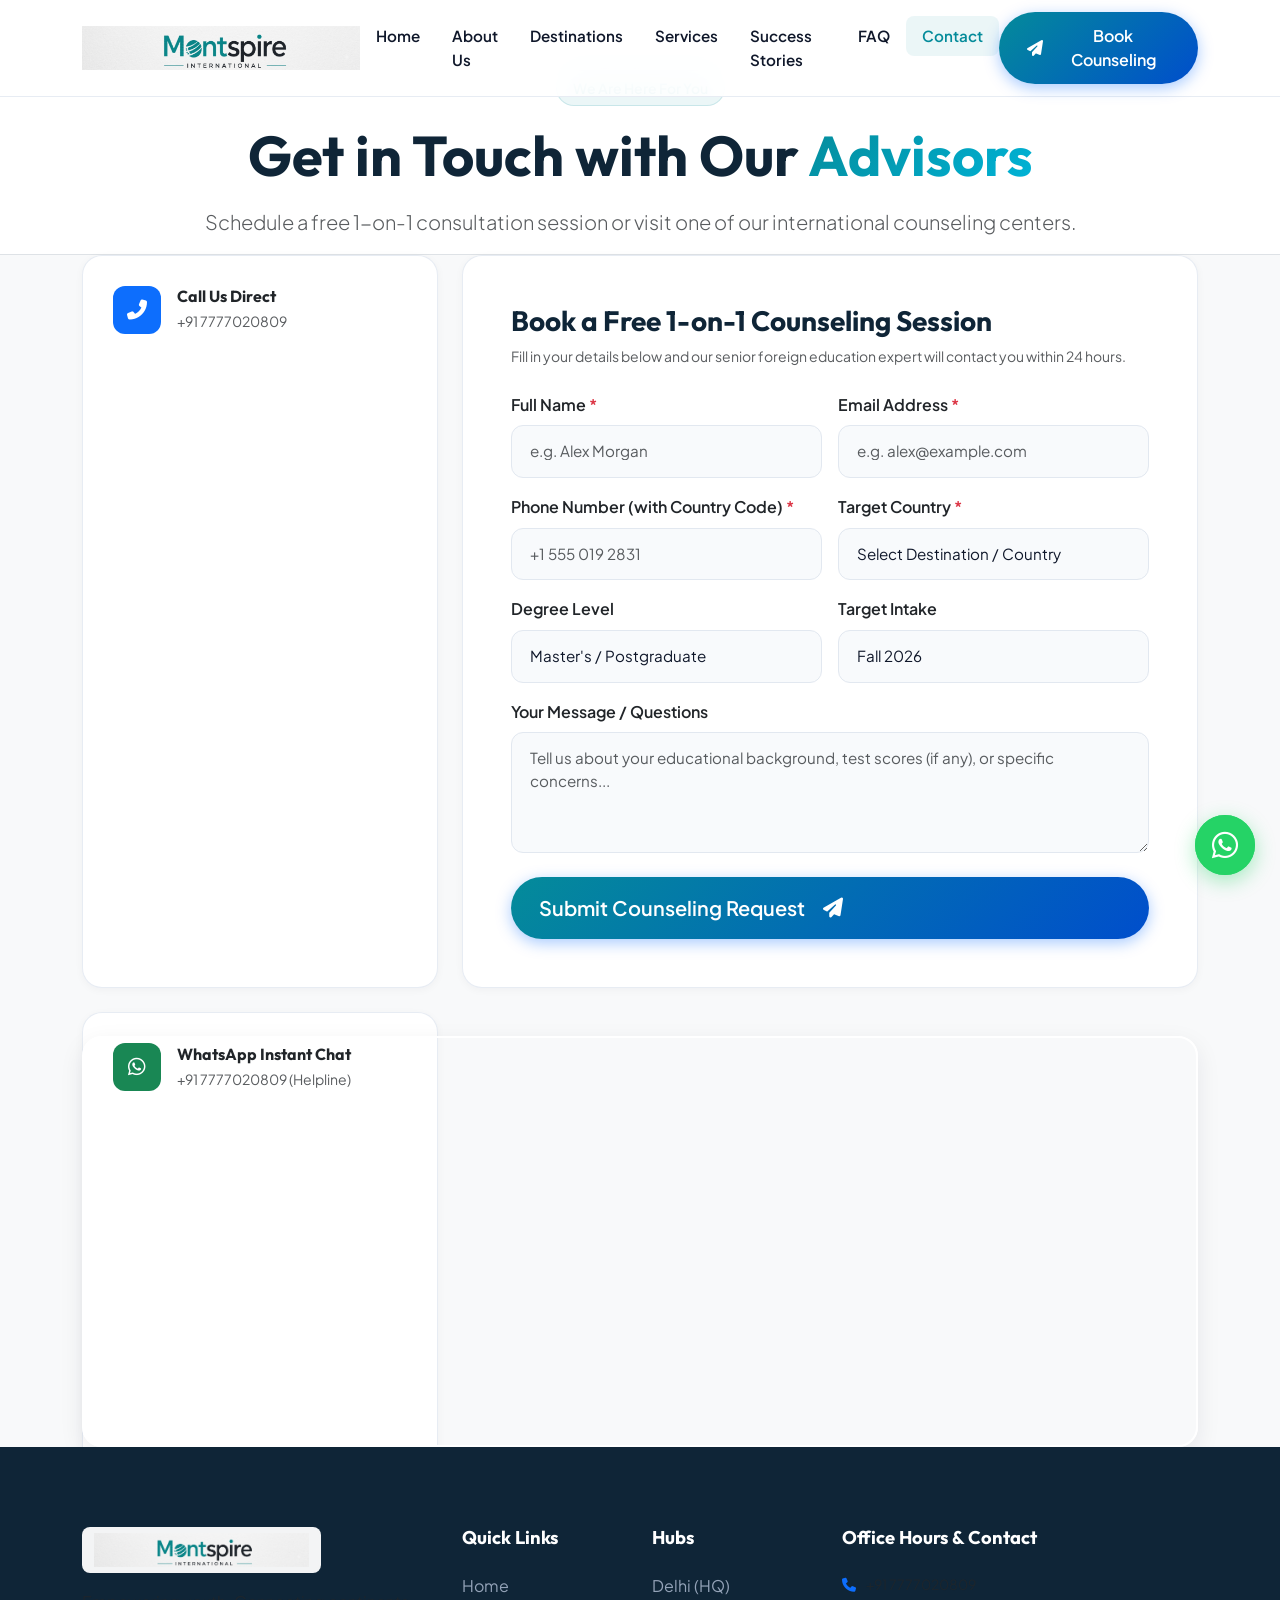
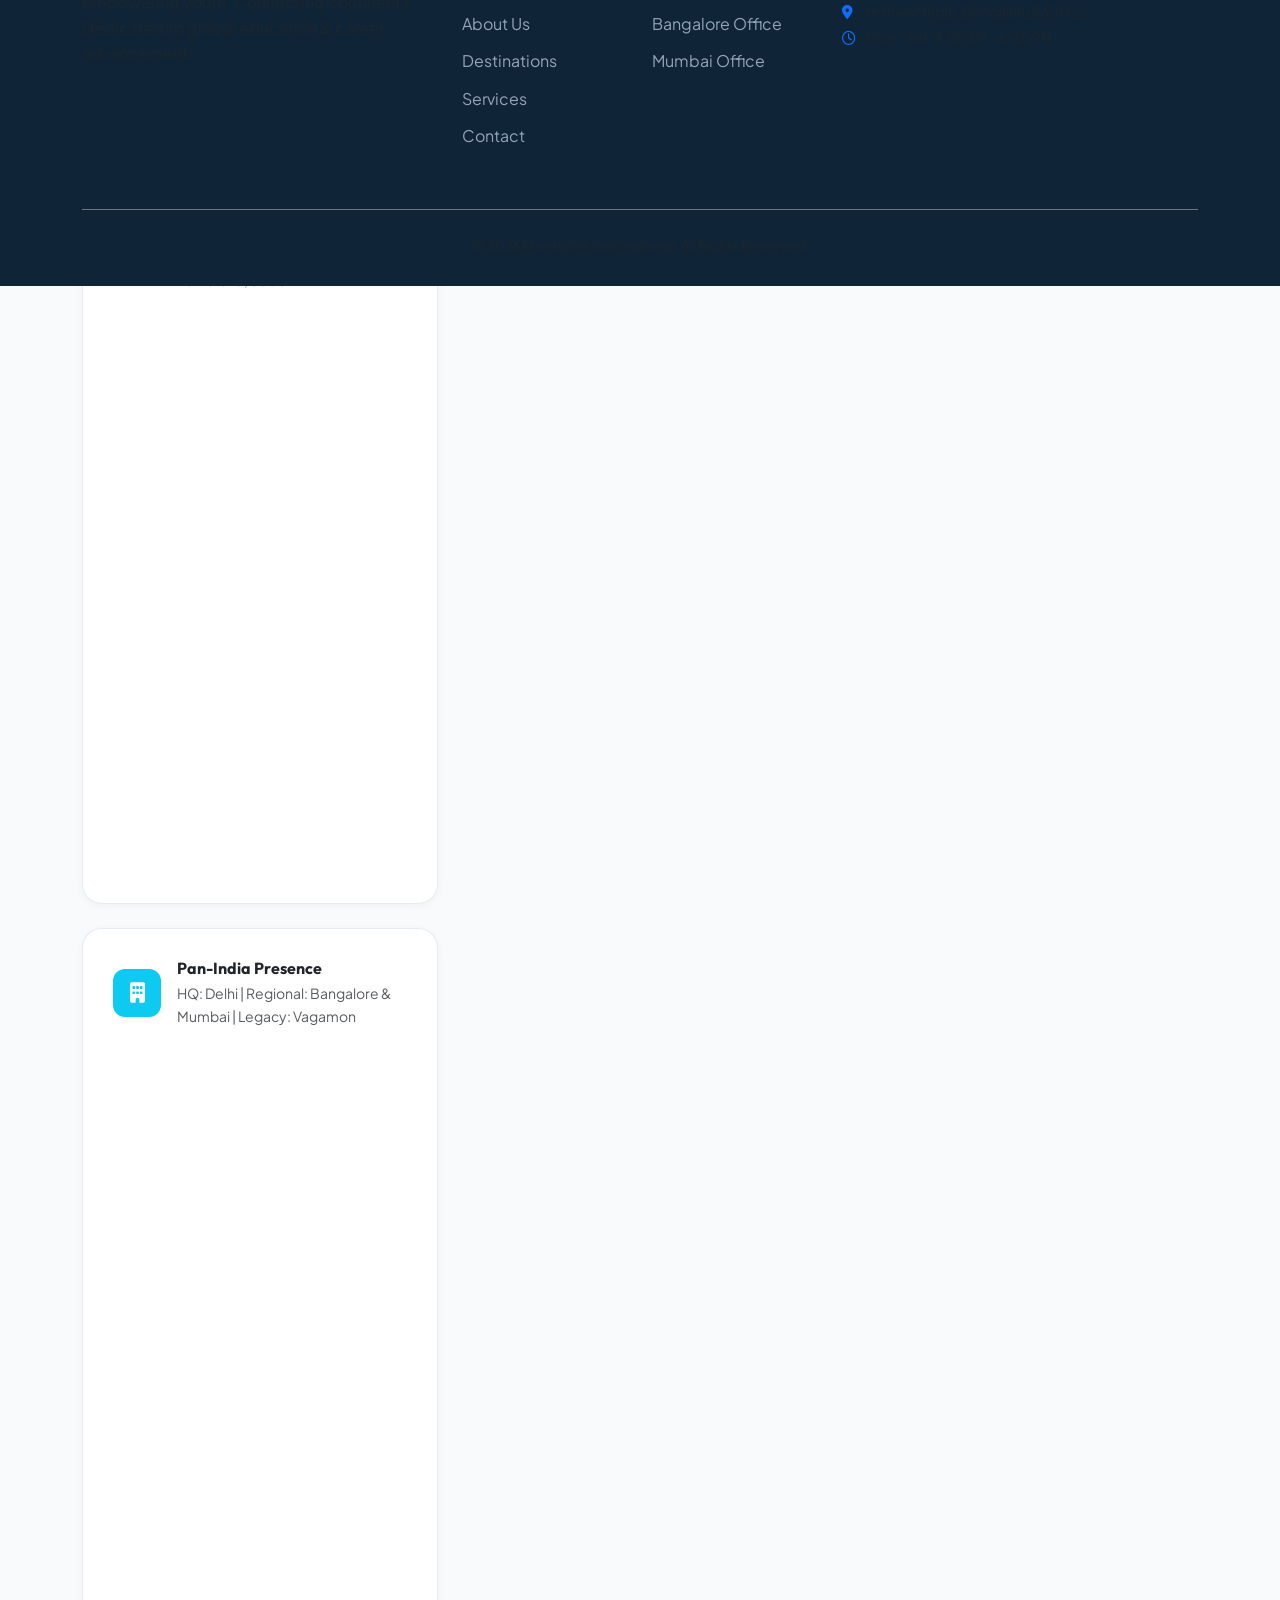
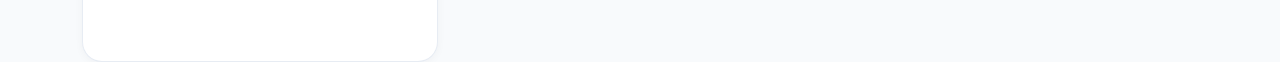
<file: contact.html>
<!DOCTYPE html>
<html lang="en">
<head>
  <!-- Google tag (gtag.js) -->
  <script async src="https://www.googletagmanager.com/gtag/js?id=G-0X1TC9NTQ8"></script>
  <script>
    window.dataLayer = window.dataLayer || [];
    function gtag(){dataLayer.push(arguments);}
    gtag('js', new Date());

    gtag('config', 'G-0X1TC9NTQ8');
  </script>

  <meta charset="UTF-8">
  <meta name="viewport" content="width=device-width, initial-scale=1.0">
  <title>Contact Us | Montspire International</title>
  <meta name="description" content="Get in touch with Montspire International. Visit our Bengaluru office or reach out via phone +91 7777020809 or WhatsApp for global study and career counseling.">
  <link rel="canonical" href="contact.html">

  <link rel="preconnect" href="https://fonts.googleapis.com">
  <link rel="preconnect" href="https://fonts.gstatic.com" crossorigin>
  <link href="https://fonts.googleapis.com/css2?family=Outfit:wght@400;500;600;700;800&family=Plus+Jakarta+Sans:wght@300;400;500;600;700;800&display=swap" rel="stylesheet">
  <link rel="stylesheet" href="https://cdnjs.cloudflare.com/ajax/libs/font-awesome/6.5.1/css/all.min.css">

  <link rel="stylesheet" href="https://cdn.jsdelivr.net/npm/bootstrap@5.3.3/dist/css/bootstrap.min.css">
  <link rel="stylesheet" href="https://unpkg.com/aos@2.3.1/dist/aos.css">
  <link rel="stylesheet" href="css/style.css">
</head>
<body>

  <!-- Navbar -->
  <nav class="navbar navbar-expand-lg navbar-glass fixed-top">
    <div class="container">
      <a class="navbar-brand-logo" href="index.html">
        <img src="images/logo.png" alt="Montspire International Logo">
      </a>
      <button class="navbar-toggler border-0" type="button" data-bs-toggle="collapse" data-bs-target="#navbarMain">
        <span class="fas fa-bars fs-4 text-dark"></span>
      </button>
      <div class="collapse navbar-collapse" id="navbarMain">
        <ul class="navbar-nav mx-auto mb-2 mb-lg-0">
          <li class="nav-item"><a class="nav-link" href="index.html">Home</a></li>
          <li class="nav-item"><a class="nav-link" href="about.html">About Us</a></li>
          <li class="nav-item"><a class="nav-link" href="destinations.html">Destinations</a></li>
          <li class="nav-item"><a class="nav-link" href="services.html">Services</a></li>
          <li class="nav-item"><a class="nav-link" href="success-stories.html">Success Stories</a></li>
          <li class="nav-item"><a class="nav-link" href="faq.html">FAQ</a></li>
          <li class="nav-item"><a class="nav-link active" href="contact.html">Contact</a></li>
        </ul>
        <a href="contact.html" class="btn btn-primary-custom">
          <i class="fas fa-paper-plane me-1"></i> Book Counseling
        </a>
      </div>
    </div>
  </nav>

  <!-- Page Header -->
  <section class="py-6 pt-7 bg-white border-bottom position-relative" style="margin-top: 70px;">
    <div class="container text-center max-w-800" data-aos="fade-up">
      <span class="badge-soft mb-3">We Are Here For You</span>
      <h1 class="display-4 fw-bold mb-3">Get in Touch with Our <span class="gradient-text">Advisors</span></h1>
      <p class="lead text-muted">Schedule a free 1-on-1 consultation session or visit one of our international counseling centers.</p>
    </div>
  </section>

  <!-- Contact Section -->
  <section class="py-6 bg-light">
    <div class="container">
      <div class="row g-4 mb-5">
        
        <!-- Info Cards -->
        <div class="col-lg-4" data-aos="fade-right">
          <div class="custom-card mb-4">
            <div class="d-flex align-items-center gap-3">
              <div class="icon-box-sm bg-primary text-white flex-shrink-0" style="width: 48px; height: 48px; font-size: 1.25rem;">
                <i class="fas fa-phone-alt"></i>
              </div>
              <div>
                <h6 class="fw-bold mb-1 text-dark">Call Us Direct</h6>
                <p class="small text-muted mb-0">+91 7777020809</p>
              </div>
            </div>
          </div>

          <div class="custom-card mb-4">
            <div class="d-flex align-items-center gap-3">
              <div class="icon-box-sm bg-success text-white flex-shrink-0" style="width: 48px; height: 48px; font-size: 1.25rem;">
                <i class="fab fa-whatsapp"></i>
              </div>
              <div>
                <h6 class="fw-bold mb-1 text-dark">WhatsApp Instant Chat</h6>
                <p class="small text-muted mb-0">+91 7777020809 (Helpline)</p>
              </div>
            </div>
          </div>

          <div class="custom-card mb-4">
            <div class="d-flex align-items-center gap-3">
              <div class="icon-box-sm bg-warning text-white flex-shrink-0" style="width: 48px; height: 48px; font-size: 1.25rem;">
                <i class="fas fa-map-marker-alt"></i>
              </div>
              <div>
                <h6 class="fw-bold mb-1 text-dark">Bengaluru Office Address</h6>
                <p class="small text-muted mb-0">4th Cross, Triveni Road, Yeshwanthpur, Bengaluru, Karnataka, 560022</p>
              </div>
            </div>
          </div>

          <div class="custom-card">
            <div class="d-flex align-items-center gap-3">
              <div class="icon-box-sm bg-info text-white flex-shrink-0" style="width: 48px; height: 48px; font-size: 1.25rem;">
                <i class="fas fa-building"></i>
              </div>
              <div>
                <h6 class="fw-bold mb-1 text-dark">Pan-India Presence</h6>
                <p class="small text-muted mb-0">HQ: Delhi | Regional: Bangalore & Mumbai | Legacy: Vagamon</p>
              </div>
            </div>
          </div>
        </div>

        <!-- Contact Form -->
        <div class="col-lg-8" data-aos="fade-left">
          <div class="custom-card p-4 p-md-5">
            <h3 class="fw-bold text-navy mb-2">Book a Free 1-on-1 Counseling Session</h3>
            <p class="text-muted small mb-4">Fill in your details below and our senior foreign education expert will contact you within 24 hours.</p>

            <form class="js-inquiry-form">
              <div class="row g-3">
                <div class="col-md-6">
                  <label class="form-label fw-semibold text-dark">Full Name <span class="text-danger">*</span></label>
                  <input type="text" class="form-control form-control-custom" placeholder="e.g. Alex Morgan" required>
                </div>
                <div class="col-md-6">
                  <label class="form-label fw-semibold text-dark">Email Address <span class="text-danger">*</span></label>
                  <input type="email" class="form-control form-control-custom" placeholder="e.g. alex@example.com" required>
                </div>
                <div class="col-md-6">
                  <label class="form-label fw-semibold text-dark">Phone Number (with Country Code) <span class="text-danger">*</span></label>
                  <input type="tel" class="form-control form-control-custom" placeholder="+1 555 019 2831" required>
                </div>
                <div class="col-md-6">
                  <label class="form-label fw-semibold text-dark">Target Country <span class="text-danger">*</span></label>
                  <select class="form-select form-select-custom" required>
                    <option value="" selected disabled>Select Destination / Country</option>
                    <option value="israel">Israel</option>
                    <option value="usa">USA</option>
                    <option value="canada">Canada</option>
                    <option value="mexico">Mexico</option>
                    <option value="uk">UK</option>
                    <option value="germany">Germany</option>
                    <option value="ireland">Ireland</option>
                    <option value="netherlands">Netherlands</option>
                    <option value="luxembourg">Luxembourg</option>
                    <option value="switzerland">Switzerland</option>
                    <option value="france">France</option>
                    <option value="sweden">Sweden</option>
                    <option value="norway">Norway</option>
                    <option value="denmark">Denmark</option>
                    <option value="poland">Poland</option>
                    <option value="dubai">Dubai - UAE</option>
                    <option value="saudi">Saudi Arabia</option>
                    <option value="oman">Oman</option>
                    <option value="qatar">Qatar</option>
                    <option value="kuwait">Kuwait</option>
                    <option value="bahrain">Bahrain</option>
                    <option value="singapore">Singapore</option>
                    <option value="japan">Japan</option>
                    <option value="china">China</option>
                    <option value="australia">Australia</option>
                    <option value="newzealand">New Zealand</option>
                    <option value="hongkong">Hong Kong</option>
                    <option value="malaysia">Malaysia</option>
                  </select>
                </div>
                <div class="col-md-6">
                  <label class="form-label fw-semibold text-dark">Degree Level</label>
                  <select class="form-select form-select-custom">
                    <option value="master">Master's / Postgraduate</option>
                    <option value="bachelor">Bachelor's / Undergraduate</option>
                    <option value="phd">PhD / Doctorate</option>
                    <option value="diploma">Diploma / Certificate</option>
                  </select>
                </div>
                <div class="col-md-6">
                  <label class="form-label fw-semibold text-dark">Target Intake</label>
                  <select class="form-select form-select-custom">
                    <option value="fall2026">Fall 2026</option>
                    <option value="spring2027">Spring 2027</option>
                    <option value="fall2027">Fall 2027</option>
                  </select>
                </div>
                <div class="col-12">
                  <label class="form-label fw-semibold text-dark">Your Message / Questions</label>
                  <textarea class="form-control form-control-custom" rows="4" placeholder="Tell us about your educational background, test scores (if any), or specific concerns..."></textarea>
                </div>
                <div class="col-12">
                  <button type="submit" class="btn btn-primary-custom btn-lg w-100 py-3 mt-2">
                    Submit Counseling Request <i class="fas fa-paper-plane ms-2"></i>
                  </button>
                </div>
              </div>
            </form>
          </div>
        </div>

      </div>

      <!-- Google Maps Embed -->
      <div class="row" data-aos="fade-up">
        <div class="col-12">
          <div class="map-container">
            <iframe 
              src="https://maps.google.com/maps?q=4th%20Cross,%20Triveni%20Road,%20Yeshwanthpur,%20Bengaluru,%20Karnataka,%20560022&t=&z=15&ie=UTF8&iwloc=&output=embed" 
              width="100%" 
              height="400" 
              style="border:0;" 
              allowfullscreen="" 
              loading="lazy" 
              referrerpolicy="no-referrer-when-downgrade"
              title="Montspire International Bengaluru Office Location">
            </iframe>
          </div>
        </div>
      </div>

    </div>
  </section>

  <!-- Footer -->
  <footer class="footer-dark">
    <div class="container">
      <div class="row g-4 mb-5">
        <div class="col-lg-4 col-md-6">
          <a class="navbar-brand-logo text-white mb-3" href="index.html">
            <img src="images/logo.png" alt="Montspire International Logo">
          </a>
          <p class="text-muted pe-lg-4 mb-4">Empowering youth. Connecting continents. Dedicated to global education & career advancement.</p>
        </div>
        <div class="col-lg-2 col-md-6">
          <h5 class="footer-heading">Quick Links</h5>
          <ul class="footer-links">
            <li><a href="index.html">Home</a></li>
            <li><a href="about.html">About Us</a></li>
            <li><a href="destinations.html">Destinations</a></li>
            <li><a href="services.html">Services</a></li>
            <li><a href="contact.html">Contact</a></li>
          </ul>
        </div>
        <div class="col-lg-2 col-md-6">
          <h5 class="footer-heading">Hubs</h5>
          <ul class="footer-links">
            <li><a href="contact.html">Delhi (HQ)</a></li>
            <li><a href="contact.html">Bangalore Office</a></li>
            <li><a href="contact.html">Mumbai Office</a></li>
          </ul>
        </div>
        <div class="col-lg-4 col-md-6">
          <h5 class="footer-heading">Office Hours & Contact</h5>
          <p class="text-muted small mb-1"><i class="fas fa-phone text-primary me-2"></i> +91 7777020809</p>
          <p class="text-muted small mb-1"><i class="fas fa-map-marker-alt text-primary me-2"></i> Yeshwanthpur, Bengaluru 560022</p>
          <p class="text-muted small"><i class="far fa-clock me-2 text-primary"></i> Mon - Sat: 9:30 AM - 6:30 PM</p>
        </div>
      </div>
      <div class="border-top border-secondary pt-4 text-center text-muted small">
        <p class="mb-0">&copy; 2026 Montspire International. All Rights Reserved.</p>
      </div>
    </div>
  </footer>

  <a href="https://wa.me/917777020809?text=Hi%20Montspire%20International,%20I%20want%20to%20book%20a%20counseling%20session!" target="_blank" class="whatsapp-float" aria-label="WhatsApp"><i class="fab fa-whatsapp"></i></a>
  <button class="back-to-top" id="backToTop"><i class="fas fa-chevron-up"></i></button>

  <script src="https://cdn.jsdelivr.net/npm/bootstrap@5.3.3/dist/js/bootstrap.bundle.min.js"></script>
  <script src="https://unpkg.com/aos@2.3.1/dist/aos.js"></script>
  <script src="js/main.js"></script>
</body>
</html>
</file>
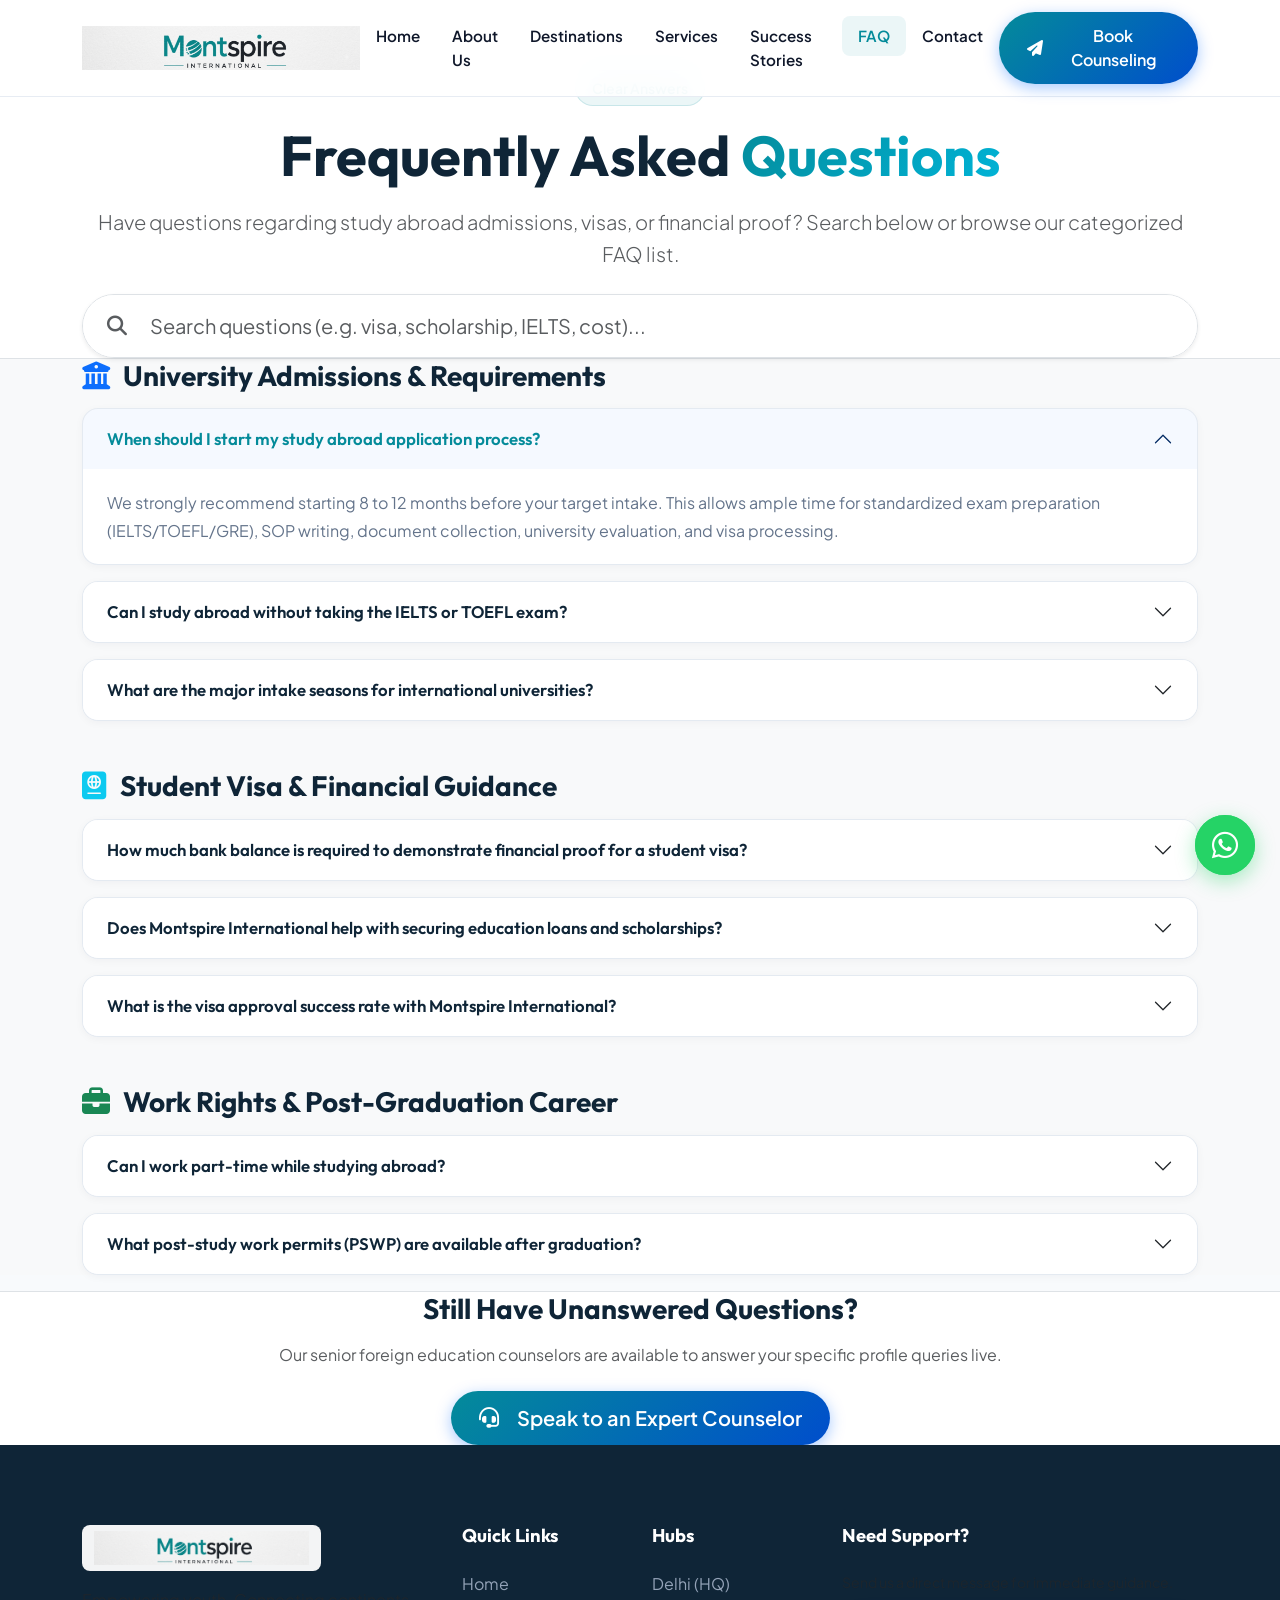
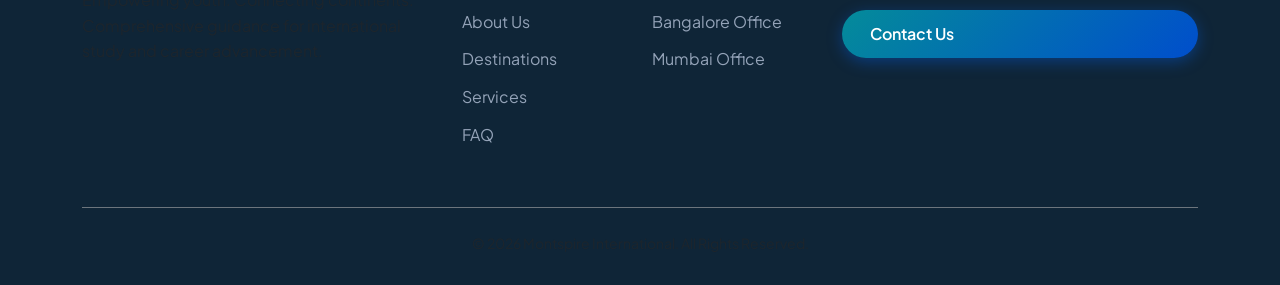
<file: faq.html>
<!DOCTYPE html>
<html lang="en">
<head>
  <!-- Google tag (gtag.js) -->
  <script async src="https://www.googletagmanager.com/gtag/js?id=G-0X1TC9NTQ8"></script>
  <script>
    window.dataLayer = window.dataLayer || [];
    function gtag(){dataLayer.push(arguments);}
    gtag('js', new Date());

    gtag('config', 'G-0X1TC9NTQ8');
  </script>

  <meta charset="UTF-8">
  <meta name="viewport" content="width=device-width, initial-scale=1.0">
  <title>Frequently Asked Questions (FAQ) | Montspire International</title>
  <meta name="description" content="Find answers to common questions about international study, global career placement, visa requirements, scholarships, and work permit guidance at Montspire International.">
  <link rel="canonical" href="faq.html">

  <link rel="preconnect" href="https://fonts.googleapis.com">
  <link rel="preconnect" href="https://fonts.gstatic.com" crossorigin>
  <link href="https://fonts.googleapis.com/css2?family=Outfit:wght@400;500;600;700;800&family=Plus+Jakarta+Sans:wght@300;400;500;600;700;800&display=swap" rel="stylesheet">
  <link rel="stylesheet" href="https://cdnjs.cloudflare.com/ajax/libs/font-awesome/6.5.1/css/all.min.css">

  <link rel="stylesheet" href="https://cdn.jsdelivr.net/npm/bootstrap@5.3.3/dist/css/bootstrap.min.css">
  <link rel="stylesheet" href="https://unpkg.com/aos@2.3.1/dist/aos.css">
  <link rel="stylesheet" href="css/style.css">
</head>
<body>

  <!-- Navbar -->
  <nav class="navbar navbar-expand-lg navbar-glass fixed-top">
    <div class="container">
      <a class="navbar-brand-logo" href="index.html">
        <img src="images/logo.png" alt="Montspire International Logo">
      </a>
      <button class="navbar-toggler border-0" type="button" data-bs-toggle="collapse" data-bs-target="#navbarMain">
        <span class="fas fa-bars fs-4 text-dark"></span>
      </button>
      <div class="collapse navbar-collapse" id="navbarMain">
        <ul class="navbar-nav mx-auto mb-2 mb-lg-0">
          <li class="nav-item"><a class="nav-link" href="index.html">Home</a></li>
          <li class="nav-item"><a class="nav-link" href="about.html">About Us</a></li>
          <li class="nav-item"><a class="nav-link" href="destinations.html">Destinations</a></li>
          <li class="nav-item"><a class="nav-link" href="services.html">Services</a></li>
          <li class="nav-item"><a class="nav-link" href="success-stories.html">Success Stories</a></li>
          <li class="nav-item"><a class="nav-link active" href="faq.html">FAQ</a></li>
          <li class="nav-item"><a class="nav-link" href="contact.html">Contact</a></li>
        </ul>
        <a href="contact.html" class="btn btn-primary-custom">
          <i class="fas fa-paper-plane me-1"></i> Book Counseling
        </a>
      </div>
    </div>
  </nav>

  <!-- Page Header -->
  <section class="py-6 pt-7 bg-white border-bottom position-relative" style="margin-top: 70px;">
    <div class="container text-center max-w-800" data-aos="fade-up">
      <span class="badge-soft mb-3">Clear Answers</span>
      <h1 class="display-4 fw-bold mb-3">Frequently Asked <span class="gradient-text">Questions</span></h1>
      <p class="lead text-muted mb-4">Have questions regarding study abroad admissions, visas, or financial proof? Search below or browse our categorized FAQ list.</p>

      <!-- Live Search Box -->
      <div class="max-w-600 mx-auto">
        <div class="input-group input-group-lg shadow-sm rounded-pill overflow-hidden border">
          <span class="input-group-text bg-white border-0 ps-4 text-muted"><i class="fas fa-search"></i></span>
          <input type="text" id="faqSearch" class="form-control border-0 px-2 py-3" placeholder="Search questions (e.g. visa, scholarship, IELTS, cost)...">
        </div>
      </div>
    </div>
  </section>

  <!-- FAQ Accordion List -->
  <section class="py-6 bg-light">
    <div class="container max-w-900">
      
      <!-- Category 1: Admissions -->
      <div class="mb-5" data-aos="fade-up">
        <h3 class="fw-bold text-navy mb-3"><i class="fas fa-university text-primary me-2"></i> University Admissions & Requirements</h3>
        <div class="accordion accordion-custom" id="faqAdmissions">
          
          <div class="accordion-item">
            <h2 class="accordion-header" id="headingOne">
              <button class="accordion-button" type="button" data-bs-toggle="collapse" data-bs-target="#collapseOne" aria-expanded="true" aria-controls="collapseOne">
                When should I start my study abroad application process?
              </button>
            </h2>
            <div id="collapseOne" class="accordion-collapse collapse show" aria-labelledby="headingOne" data-bs-parent="#faqAdmissions">
              <div class="accordion-body">
                We strongly recommend starting 8 to 12 months before your target intake. This allows ample time for standardized exam preparation (IELTS/TOEFL/GRE), SOP writing, document collection, university evaluation, and visa processing.
              </div>
            </div>
          </div>

          <div class="accordion-item">
            <h2 class="accordion-header" id="headingTwo">
              <button class="accordion-button collapsed" type="button" data-bs-toggle="collapse" data-bs-target="#collapseTwo" aria-expanded="false" aria-controls="collapseTwo">
                Can I study abroad without taking the IELTS or TOEFL exam?
              </button>
            </h2>
            <div id="collapseTwo" class="accordion-collapse collapse" aria-labelledby="headingTwo" data-bs-parent="#faqAdmissions">
              <div class="accordion-body">
                Yes! Several universities in the UK, USA, Australia, and Germany accept alternative proof of English proficiency such as Duolingo English Test (DET), MOI (Medium of Instruction certificate from your previous university), or high school English marks (usually 70%+). Our counselors can shortlist these institutions for you.
              </div>
            </div>
          </div>

          <div class="accordion-item">
            <h2 class="accordion-header" id="headingThree">
              <button class="accordion-button collapsed" type="button" data-bs-toggle="collapse" data-bs-target="#collapseThree" aria-expanded="false" aria-controls="collapseThree">
                What are the major intake seasons for international universities?
              </button>
            </h2>
            <div id="collapseThree" class="accordion-collapse collapse" aria-labelledby="headingThree" data-bs-parent="#faqAdmissions">
              <div class="accordion-body">
                The primary intakes are:
                <ul class="mt-2 mb-0">
                  <li><strong>Fall Intake (August / September):</strong> The largest intake with maximum course availability and scholarship options.</li>
                  <li><strong>Spring Intake (January / February):</strong> The secondary intake preferred by students who missed Fall deadlines.</li>
                  <li><strong>Summer Intake (May / June):</strong> Available for specific diploma & short-term programs.</li>
                </ul>
              </div>
            </div>
          </div>

        </div>
      </div>

      <!-- Category 2: Visa & Financials -->
      <div class="mb-5" data-aos="fade-up" data-aos-delay="100">
        <h3 class="fw-bold text-navy mb-3"><i class="fas fa-passport text-info me-2"></i> Student Visa & Financial Guidance</h3>
        <div class="accordion accordion-custom" id="faqVisa">
          
          <div class="accordion-item">
            <h2 class="accordion-header" id="headingFour">
              <button class="accordion-button collapsed" type="button" data-bs-toggle="collapse" data-bs-target="#collapseFour" aria-expanded="false" aria-controls="collapseFour">
                How much bank balance is required to demonstrate financial proof for a student visa?
              </button>
            </h2>
            <div id="collapseFour" class="accordion-collapse collapse" aria-labelledby="headingFour" data-bs-parent="#faqVisa">
              <div class="accordion-body">
                Financial requirements vary by country. Generally, you need to show proof of 1 year’s tuition fee plus living expenses:
                <ul class="mt-2 mb-0">
                  <li><strong>USA (F-1 Visa):</strong> Equivalent to 1 year I-20 estimate (~$35,000 - $55,000 USD).</li>
                  <li><strong>UK (Student Visa):</strong> Tuition fee + £1,334/month living cost (inner London) or £1,023/month (outer London) for 9 months.</li>
                  <li><strong>Germany (Blocked Account):</strong> €11,208 per year deposited into an official German blocked account.</li>
                </ul>
              </div>
            </div>
          </div>

          <div class="accordion-item">
            <h2 class="accordion-header" id="headingFive">
              <button class="accordion-button collapsed" type="button" data-bs-toggle="collapse" data-bs-target="#collapseFive" aria-expanded="false" aria-controls="collapseFive">
                Does Montspire International help with securing education loans and scholarships?
              </button>
            </h2>
            <div id="collapseFive" class="accordion-collapse collapse" aria-labelledby="headingFive" data-bs-parent="#faqVisa">
              <div class="accordion-body">
                Absolutely. We work with leading financial institutions and accredited university partners to assist with collateralized/non-collateral education loans and scholarship grants.
              </div>
            </div>
          </div>

          <div class="accordion-item">
            <h2 class="accordion-header" id="headingSix">
              <button class="accordion-button collapsed" type="button" data-bs-toggle="collapse" data-bs-target="#collapseSix" aria-expanded="false" aria-controls="collapseSix">
                What is the visa approval success rate with Montspire International?
              </button>
            </h2>
            <div id="collapseSix" class="accordion-collapse collapse" aria-labelledby="headingSix" data-bs-parent="#faqVisa">
              <div class="accordion-body">
                We maintain an outstanding visa success record due to our thorough document audits, financial proof structuring, and mock visa interview training.
              </div>
            </div>
          </div>

        </div>
      </div>

      <!-- Category 3: Post-Study Work & Life -->
      <div data-aos="fade-up" data-aos-delay="200">
        <h3 class="fw-bold text-navy mb-3"><i class="fas fa-briefcase text-success me-2"></i> Work Rights & Post-Graduation Career</h3>
        <div class="accordion accordion-custom" id="faqWork">

          <div class="accordion-item">
            <h2 class="accordion-header" id="headingSeven">
              <button class="accordion-button collapsed" type="button" data-bs-toggle="collapse" data-bs-target="#collapseSeven" aria-expanded="false" aria-controls="collapseSeven">
                Can I work part-time while studying abroad?
              </button>
            </h2>
            <div id="collapseSeven" class="accordion-collapse collapse" aria-labelledby="headingSeven" data-bs-parent="#faqWork">
              <div class="accordion-body">
                Yes! Most destinations allow international students to work up to 20 hours per week during academic semesters and full-time (40 hours per week) during official semester breaks.
              </div>
            </div>
          </div>

          <div class="accordion-item">
            <h2 class="accordion-header" id="headingEight">
              <button class="accordion-button collapsed" type="button" data-bs-toggle="collapse" data-bs-target="#collapseEight" aria-expanded="false" aria-controls="collapseEight">
                What post-study work permits (PSWP) are available after graduation?
              </button>
            </h2>
            <div id="collapseEight" class="accordion-collapse collapse" aria-labelledby="headingEight" data-bs-parent="#faqWork">
              <div class="accordion-body">
                Post-study work rights differ by country:
                <ul class="mt-2 mb-0">
                  <li><strong>USA:</strong> 1 year OPT (up to 3 years for STEM graduates).</li>
                  <li><strong>UK:</strong> 2 years Graduate Route visa.</li>
                  <li><strong>Canada:</strong> 1 to 3 years Post-Graduation Work Permit (PGWP).</li>
                  <li><strong>Australia:</strong> 2 to 4 years Subclass 485 visa depending on qualification and location.</li>
                </ul>
              </div>
            </div>
          </div>

        </div>
      </div>

    </div>
  </section>

  <!-- Still Have Questions CTA -->
  <section class="py-6 bg-white border-top">
    <div class="container text-center max-w-700" data-aos="zoom-in">
      <h3 class="fw-bold mb-3">Still Have Unanswered Questions?</h3>
      <p class="text-muted mb-4">Our senior foreign education counselors are available to answer your specific profile queries live.</p>
      <a href="contact.html" class="btn btn-primary-custom btn-lg"><i class="fas fa-headset me-2"></i> Speak to an Expert Counselor</a>
    </div>
  </section>

  <!-- Footer -->
  <footer class="footer-dark">
    <div class="container">
      <div class="row g-4 mb-5">
        <div class="col-lg-4 col-md-6">
          <a class="navbar-brand-logo text-white mb-3" href="index.html">
            <img src="images/logo.png" alt="Montspire International Logo">
          </a>
          <p class="text-muted pe-lg-4 mb-4">Empowering youth. Connecting continents. Comprehensive guidance for international study and career advancement.</p>
        </div>
        <div class="col-lg-2 col-md-6">
          <h5 class="footer-heading">Quick Links</h5>
          <ul class="footer-links">
            <li><a href="index.html">Home</a></li>
            <li><a href="about.html">About Us</a></li>
            <li><a href="destinations.html">Destinations</a></li>
            <li><a href="services.html">Services</a></li>
            <li><a href="faq.html">FAQ</a></li>
          </ul>
        </div>
        <div class="col-lg-2 col-md-6">
          <h5 class="footer-heading">Hubs</h5>
          <ul class="footer-links">
            <li><a href="contact.html">Delhi (HQ)</a></li>
            <li><a href="contact.html">Bangalore Office</a></li>
            <li><a href="contact.html">Mumbai Office</a></li>
          </ul>
        </div>
        <div class="col-lg-4 col-md-6">
          <h5 class="footer-heading">Need Support?</h5>
          <p class="text-muted small">Send us a direct message for immediate guidance.</p>
          <a href="contact.html" class="btn btn-primary-custom w-100">Contact Us</a>
        </div>
      </div>
      <div class="border-top border-secondary pt-4 text-center text-muted small">
        <p class="mb-0">&copy; 2026 Montspire International. All Rights Reserved.</p>
      </div>
    </div>
  </footer>

  <a href="https://wa.me/917777020809?text=Hi%20Montspire%20International,%20I%20have%20a%20question!" target="_blank" class="whatsapp-float" aria-label="WhatsApp"><i class="fab fa-whatsapp"></i></a>
  <button class="back-to-top" id="backToTop"><i class="fas fa-chevron-up"></i></button>

  <script src="https://cdn.jsdelivr.net/npm/bootstrap@5.3.3/dist/js/bootstrap.bundle.min.js"></script>
  <script src="https://unpkg.com/aos@2.3.1/dist/aos.js"></script>
  <script src="js/main.js"></script>
</body>
</html>
</file>
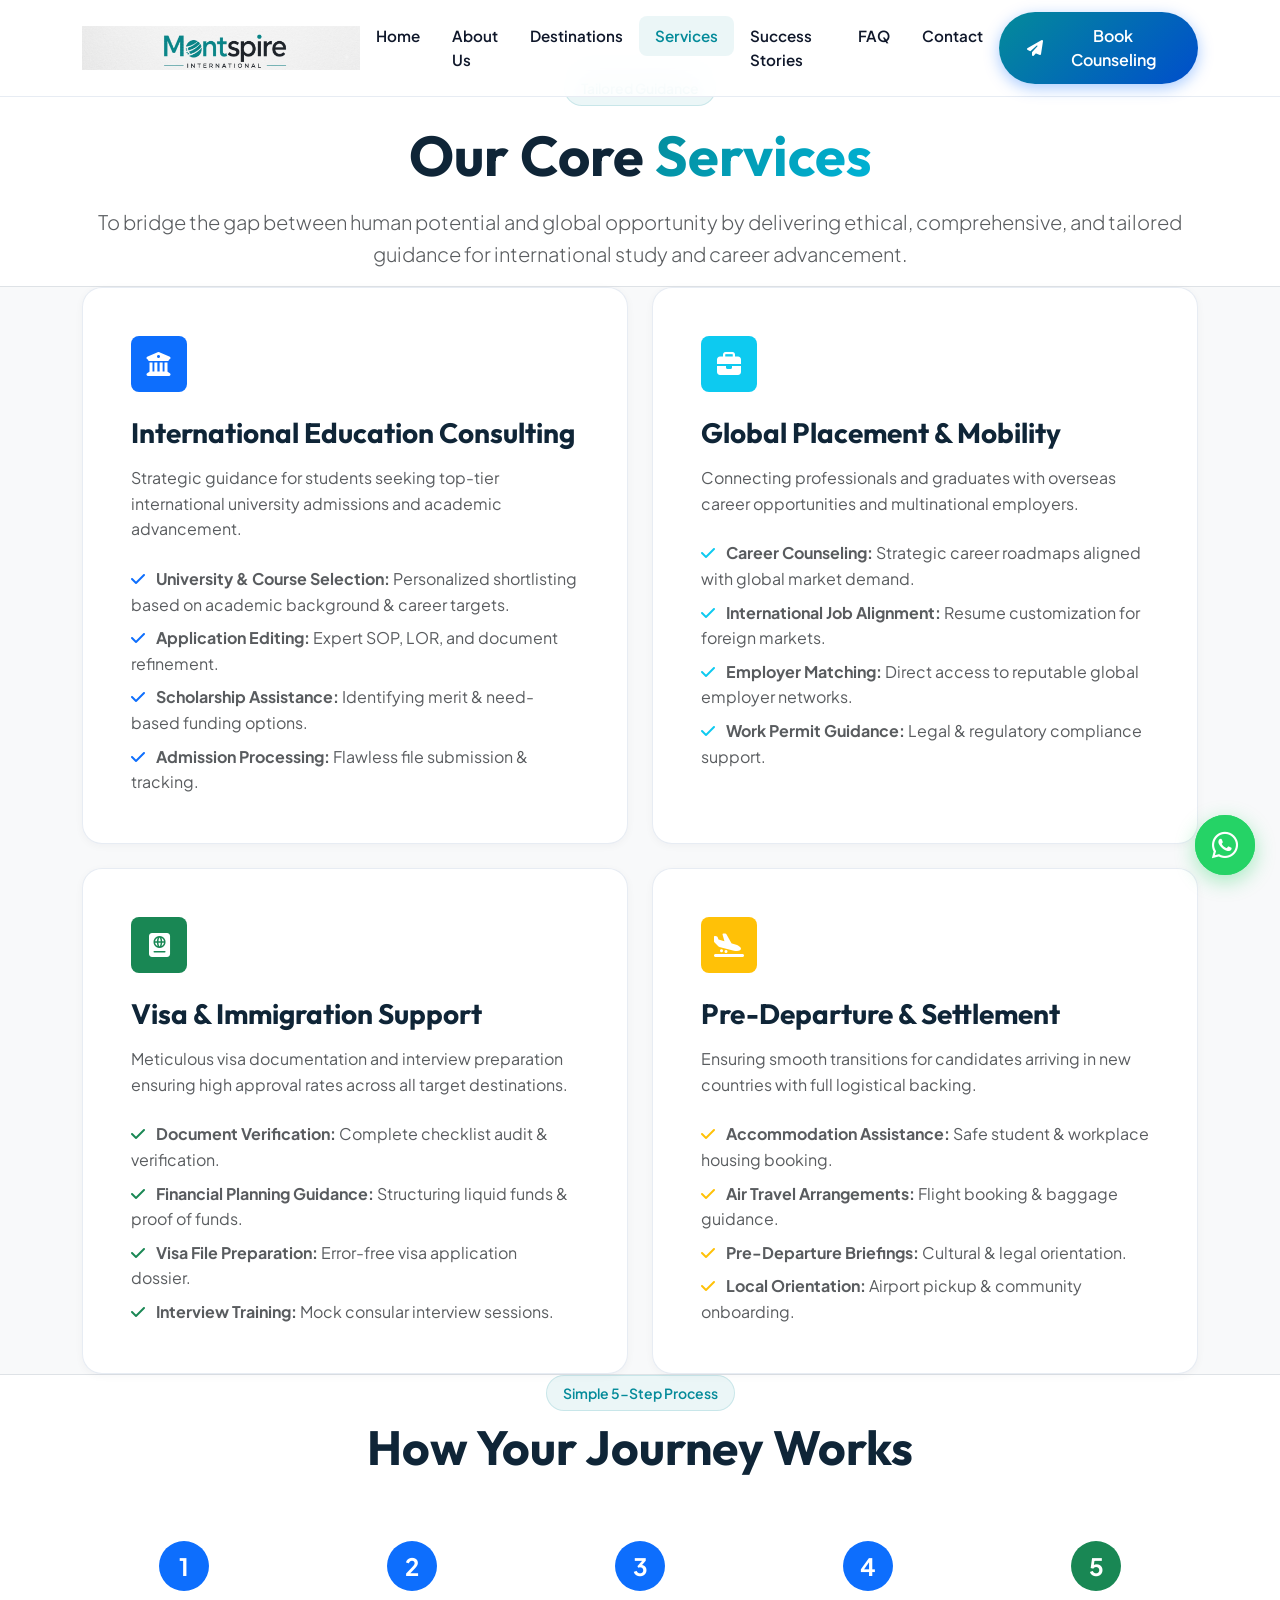
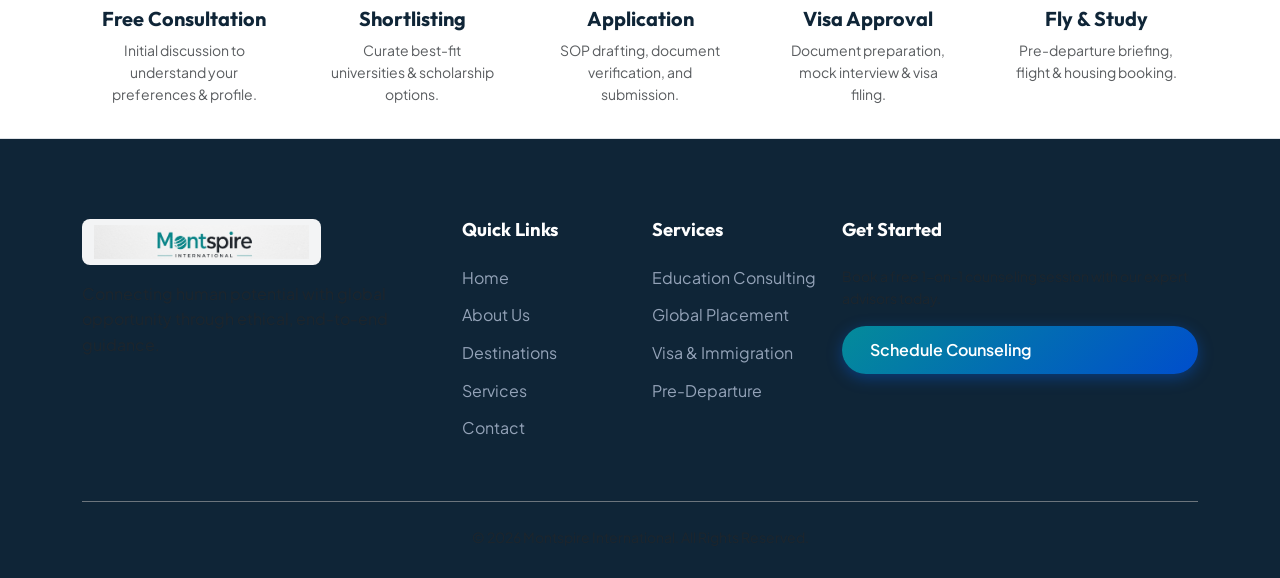
<file: services.html>
<!DOCTYPE html>
<html lang="en">
<head>
  <!-- Google tag (gtag.js) -->
  <script async src="https://www.googletagmanager.com/gtag/js?id=G-0X1TC9NTQ8"></script>
  <script>
    window.dataLayer = window.dataLayer || [];
    function gtag(){dataLayer.push(arguments);}
    gtag('js', new Date());

    gtag('config', 'G-0X1TC9NTQ8');
  </script>

  <meta charset="UTF-8">
  <meta name="viewport" content="width=device-width, initial-scale=1.0">
  <title>Core Services | Montspire International</title>
  <meta name="description" content="Explore Montspire International services: Education Consulting, Global Placement & Mobility, Visa & Immigration Support, and Pre-Departure Settlement.">
  <link rel="canonical" href="services.html">

  <link rel="preconnect" href="https://fonts.googleapis.com">
  <link rel="preconnect" href="https://fonts.gstatic.com" crossorigin>
  <link href="https://fonts.googleapis.com/css2?family=Outfit:wght@400;500;600;700;800&family=Plus+Jakarta+Sans:wght@300;400;500;600;700;800&display=swap" rel="stylesheet">
  <link rel="stylesheet" href="https://cdnjs.cloudflare.com/ajax/libs/font-awesome/6.5.1/css/all.min.css">

  <link rel="stylesheet" href="https://cdn.jsdelivr.net/npm/bootstrap@5.3.3/dist/css/bootstrap.min.css">
  <link rel="stylesheet" href="https://unpkg.com/aos@2.3.1/dist/aos.css">
  <link rel="stylesheet" href="css/style.css">
</head>
<body>

  <!-- Navbar -->
  <nav class="navbar navbar-expand-lg navbar-glass fixed-top">
    <div class="container">
      <a class="navbar-brand-logo" href="index.html">
        <img src="images/logo.png" alt="Montspire International Logo">
      </a>
      <button class="navbar-toggler border-0" type="button" data-bs-toggle="collapse" data-bs-target="#navbarMain">
        <span class="fas fa-bars fs-4 text-dark"></span>
      </button>
      <div class="collapse navbar-collapse" id="navbarMain">
        <ul class="navbar-nav mx-auto mb-2 mb-lg-0">
          <li class="nav-item"><a class="nav-link" href="index.html">Home</a></li>
          <li class="nav-item"><a class="nav-link" href="about.html">About Us</a></li>
          <li class="nav-item"><a class="nav-link" href="destinations.html">Destinations</a></li>
          <li class="nav-item"><a class="nav-link active" href="services.html">Services</a></li>
          <li class="nav-item"><a class="nav-link" href="success-stories.html">Success Stories</a></li>
          <li class="nav-item"><a class="nav-link" href="faq.html">FAQ</a></li>
          <li class="nav-item"><a class="nav-link" href="contact.html">Contact</a></li>
        </ul>
        <a href="contact.html" class="btn btn-primary-custom">
          <i class="fas fa-paper-plane me-1"></i> Book Counseling
        </a>
      </div>
    </div>
  </nav>

  <!-- Page Header -->
  <section class="py-6 pt-7 bg-white border-bottom position-relative" style="margin-top: 70px;">
    <div class="container text-center max-w-800" data-aos="fade-up">
      <span class="badge-soft mb-3">Tailored Guidance</span>
      <h1 class="display-4 fw-bold mb-3">Our Core <span class="gradient-text">Services</span></h1>
      <p class="lead text-muted">To bridge the gap between human potential and global opportunity by delivering ethical, comprehensive, and tailored guidance for international study and career advancement.</p>
    </div>
  </section>

  <!-- Detailed Services Grid -->
  <section class="py-6 bg-light">
    <div class="container">
      <div class="row g-4">
        
        <!-- Service 1 -->
        <div class="col-md-6" data-aos="fade-up" data-aos-delay="100">
          <div class="custom-card p-4 p-lg-5">
            <div class="icon-box-sm bg-primary text-white mb-4 rounded-3" style="width: 56px; height: 56px; font-size: 1.5rem;">
              <i class="fas fa-university"></i>
            </div>
            <h3 class="fw-bold mb-3 text-navy">International Education Consulting</h3>
            <p class="text-muted mb-4">Strategic guidance for students seeking top-tier international university admissions and academic advancement.</p>
            <ul class="list-unstyled text-muted mb-0">
              <li class="mb-2"><i class="fas fa-check text-primary me-2"></i> <strong>University & Course Selection:</strong> Personalized shortlisting based on academic background & career targets.</li>
              <li class="mb-2"><i class="fas fa-check text-primary me-2"></i> <strong>Application Editing:</strong> Expert SOP, LOR, and document refinement.</li>
              <li class="mb-2"><i class="fas fa-check text-primary me-2"></i> <strong>Scholarship Assistance:</strong> Identifying merit & need-based funding options.</li>
              <li><i class="fas fa-check text-primary me-2"></i> <strong>Admission Processing:</strong> Flawless file submission & tracking.</li>
            </ul>
          </div>
        </div>

        <!-- Service 2 -->
        <div class="col-md-6" data-aos="fade-up" data-aos-delay="200">
          <div class="custom-card p-4 p-lg-5">
            <div class="icon-box-sm bg-info text-white mb-4 rounded-3" style="width: 56px; height: 56px; font-size: 1.5rem;">
              <i class="fas fa-briefcase"></i>
            </div>
            <h3 class="fw-bold mb-3 text-navy">Global Placement & Mobility</h3>
            <p class="text-muted mb-4">Connecting professionals and graduates with overseas career opportunities and multinational employers.</p>
            <ul class="list-unstyled text-muted mb-0">
              <li class="mb-2"><i class="fas fa-check text-info me-2"></i> <strong>Career Counseling:</strong> Strategic career roadmaps aligned with global market demand.</li>
              <li class="mb-2"><i class="fas fa-check text-info me-2"></i> <strong>International Job Alignment:</strong> Resume customization for foreign markets.</li>
              <li class="mb-2"><i class="fas fa-check text-info me-2"></i> <strong>Employer Matching:</strong> Direct access to reputable global employer networks.</li>
              <li><i class="fas fa-check text-info me-2"></i> <strong>Work Permit Guidance:</strong> Legal & regulatory compliance support.</li>
            </ul>
          </div>
        </div>

        <!-- Service 3 -->
        <div class="col-md-6" data-aos="fade-up" data-aos-delay="300">
          <div class="custom-card p-4 p-lg-5">
            <div class="icon-box-sm bg-success text-white mb-4 rounded-3" style="width: 56px; height: 56px; font-size: 1.5rem;">
              <i class="fas fa-passport"></i>
            </div>
            <h3 class="fw-bold mb-3 text-navy">Visa & Immigration Support</h3>
            <p class="text-muted mb-4">Meticulous visa documentation and interview preparation ensuring high approval rates across all target destinations.</p>
            <ul class="list-unstyled text-muted mb-0">
              <li class="mb-2"><i class="fas fa-check text-success me-2"></i> <strong>Document Verification:</strong> Complete checklist audit & verification.</li>
              <li class="mb-2"><i class="fas fa-check text-success me-2"></i> <strong>Financial Planning Guidance:</strong> Structuring liquid funds & proof of funds.</li>
              <li class="mb-2"><i class="fas fa-check text-success me-2"></i> <strong>Visa File Preparation:</strong> Error-free visa application dossier.</li>
              <li><i class="fas fa-check text-success me-2"></i> <strong>Interview Training:</strong> Mock consular interview sessions.</li>
            </ul>
          </div>
        </div>

        <!-- Service 4 -->
        <div class="col-md-6" data-aos="fade-up" data-aos-delay="400">
          <div class="custom-card p-4 p-lg-5">
            <div class="icon-box-sm bg-warning text-white mb-4 rounded-3" style="width: 56px; height: 56px; font-size: 1.5rem;">
              <i class="fas fa-plane-arrival"></i>
            </div>
            <h3 class="fw-bold mb-3 text-navy">Pre-Departure & Settlement</h3>
            <p class="text-muted mb-4">Ensuring smooth transitions for candidates arriving in new countries with full logistical backing.</p>
            <ul class="list-unstyled text-muted mb-0">
              <li class="mb-2"><i class="fas fa-check text-warning me-2"></i> <strong>Accommodation Assistance:</strong> Safe student & workplace housing booking.</li>
              <li class="mb-2"><i class="fas fa-check text-warning me-2"></i> <strong>Air Travel Arrangements:</strong> Flight booking & baggage guidance.</li>
              <li class="mb-2"><i class="fas fa-check text-warning me-2"></i> <strong>Pre-Departure Briefings:</strong> Cultural & legal orientation.</li>
              <li><i class="fas fa-check text-warning me-2"></i> <strong>Local Orientation:</strong> Airport pickup & community onboarding.</li>
            </ul>
          </div>
        </div>

      </div>
    </div>
  </section>

  <!-- Step-by-step process -->
  <section class="py-6 bg-white border-top border-bottom">
    <div class="container">
      <div class="text-center max-w-700 mx-auto mb-5" data-aos="fade-up">
        <span class="badge-soft mb-2">Simple 5-Step Process</span>
        <h2 class="display-5 fw-bold">How Your Journey Works</h2>
      </div>

      <div class="row g-4 position-relative">
        <div class="col-md-4 col-lg" data-aos="zoom-in" data-aos-delay="100">
          <div class="text-center p-3">
            <div class="badge rounded-circle bg-primary fs-4 mb-3 d-inline-flex align-items-center justify-content-center" style="width: 50px; height: 50px;">1</div>
            <h5 class="fw-bold mb-2">Free Consultation</h5>
            <p class="small text-muted">Initial discussion to understand your preferences & profile.</p>
          </div>
        </div>

        <div class="col-md-4 col-lg" data-aos="zoom-in" data-aos-delay="200">
          <div class="text-center p-3">
            <div class="badge rounded-circle bg-primary fs-4 mb-3 d-inline-flex align-items-center justify-content-center" style="width: 50px; height: 50px;">2</div>
            <h5 class="fw-bold mb-2">Shortlisting</h5>
            <p class="small text-muted">Curate best-fit universities & scholarship options.</p>
          </div>
        </div>

        <div class="col-md-4 col-lg" data-aos="zoom-in" data-aos-delay="300">
          <div class="text-center p-3">
            <div class="badge rounded-circle bg-primary fs-4 mb-3 d-inline-flex align-items-center justify-content-center" style="width: 50px; height: 50px;">3</div>
            <h5 class="fw-bold mb-2">Application</h5>
            <p class="small text-muted">SOP drafting, document verification, and submission.</p>
          </div>
        </div>

        <div class="col-md-4 col-lg" data-aos="zoom-in" data-aos-delay="400">
          <div class="text-center p-3">
            <div class="badge rounded-circle bg-primary fs-4 mb-3 d-inline-flex align-items-center justify-content-center" style="width: 50px; height: 50px;">4</div>
            <h5 class="fw-bold mb-2">Visa Approval</h5>
            <p class="small text-muted">Document preparation, mock interview & visa filing.</p>
          </div>
        </div>

        <div class="col-md-4 col-lg" data-aos="zoom-in" data-aos-delay="500">
          <div class="text-center p-3">
            <div class="badge rounded-circle bg-success fs-4 mb-3 d-inline-flex align-items-center justify-content-center" style="width: 50px; height: 50px;">5</div>
            <h5 class="fw-bold mb-2">Fly & Study</h5>
            <p class="small text-muted">Pre-departure briefing, flight & housing booking.</p>
          </div>
        </div>
      </div>
    </div>
  </section>

  <!-- Footer -->
  <footer class="footer-dark">
    <div class="container">
      <div class="row g-4 mb-5">
        <div class="col-lg-4 col-md-6">
          <a class="navbar-brand-logo text-white mb-3" href="index.html">
            <img src="images/logo.png" alt="Montspire International Logo">
          </a>
          <p class="text-muted pe-lg-4 mb-4">Connecting human potential with global opportunity through ethical, end-to-end guidance.</p>
        </div>
        <div class="col-lg-2 col-md-6">
          <h5 class="footer-heading">Quick Links</h5>
          <ul class="footer-links">
            <li><a href="index.html">Home</a></li>
            <li><a href="about.html">About Us</a></li>
            <li><a href="destinations.html">Destinations</a></li>
            <li><a href="services.html">Services</a></li>
            <li><a href="contact.html">Contact</a></li>
          </ul>
        </div>
        <div class="col-lg-2 col-md-6">
          <h5 class="footer-heading">Services</h5>
          <ul class="footer-links">
            <li><a href="services.html">Education Consulting</a></li>
            <li><a href="services.html">Global Placement</a></li>
            <li><a href="services.html">Visa & Immigration</a></li>
            <li><a href="services.html">Pre-Departure</a></li>
          </ul>
        </div>
        <div class="col-lg-4 col-md-6">
          <h5 class="footer-heading">Get Started</h5>
          <p class="text-muted small">Book a free 1-on-1 counseling session with our expert advisors today.</p>
          <a href="contact.html" class="btn btn-primary-custom w-100">Schedule Counseling</a>
        </div>
      </div>
      <div class="border-top border-secondary pt-4 text-center text-muted small">
        <p class="mb-0">&copy; 2026 Montspire International. All Rights Reserved.</p>
      </div>
    </div>
  </footer>

  <a href="https://wa.me/917777020809?text=Hi%20Montspire%20International,%20I%20want%20to%20know%20more%20about%20your%20services!" target="_blank" class="whatsapp-float" aria-label="WhatsApp"><i class="fab fa-whatsapp"></i></a>
  <button class="back-to-top" id="backToTop"><i class="fas fa-chevron-up"></i></button>

  <script src="https://cdn.jsdelivr.net/npm/bootstrap@5.3.3/dist/js/bootstrap.bundle.min.js"></script>
  <script src="https://unpkg.com/aos@2.3.1/dist/aos.js"></script>
  <script src="js/main.js"></script>
</body>
</html>
</file>
<file: css/style.css>
/* ==========================================================================
   GlobalPath Education - Premium Design System & Custom CSS
   Palette: Premium Deep Navy & Royal Blue with Electric Cyan accents
   ========================================================================== */

@import url('https://fonts.googleapis.com/css2?family=Outfit:wght@400;500;600;700;800&family=Plus+Jakarta+Sans:wght@300;400;500;600;700;800&display=swap');

:root {
  --primary-navy: #0F2537;
  --primary-deep: #0A192F;
  --royal-blue: #048B9A;
  --royal-blue-hover: #036F7B;
  --electric-cyan: #00D4FF;
  --accent-cyan: #048B9A;
  --soft-ice: #F8FAFC;
  --card-bg: #FFFFFF;
  --text-dark: #0F172A;
  --text-muted: #64748B;
  --text-light: #94A3B8;
  
  --font-body: 'Plus Jakarta Sans', sans-serif;
  --font-heading: 'Outfit', sans-serif;

  --shadow-sm: 0 2px 8px rgba(10, 25, 47, 0.04);
  --shadow-md: 0 8px 24px rgba(10, 25, 47, 0.08);
  --shadow-lg: 0 16px 40px rgba(10, 25, 47, 0.12);
  --shadow-glow: 0 0 25px rgba(4, 139, 154, 0.25);
  
  --transition: all 0.3s cubic-bezier(0.16, 1, 0.3, 1);
  --border-radius-sm: 12px;
  --border-radius-md: 20px;
  --border-radius-lg: 30px;
}

body {
  font-family: var(--font-body);
  color: var(--text-dark);
  background-color: var(--soft-ice);
  overflow-x: hidden;
  line-height: 1.6;
}

h1, h2, h3, h4, h5, h6, .font-heading {
  font-family: var(--font-heading);
  font-weight: 700;
  color: var(--primary-navy);
}

/* --------------------------------------------------------------------------
   Typography Utilities & Gradients
   -------------------------------------------------------------------------- */
.gradient-text {
  background: linear-gradient(135deg, #048B9A 0%, #00B4D8 100%);
  -webkit-background-clip: text;
  -webkit-text-fill-color: transparent;
}

.gradient-text-navy {
  background: linear-gradient(135deg, var(--primary-navy) 0%, #048B9A 100%);
  -webkit-background-clip: text;
  -webkit-text-fill-color: transparent;
}

.badge-soft {
  background: rgba(4, 139, 154, 0.08);
  color: var(--royal-blue);
  font-weight: 600;
  padding: 6px 16px;
  border-radius: 50px;
  font-size: 0.875rem;
  display: inline-flex;
  align-items: center;
  gap: 8px;
  border: 1px solid rgba(4, 139, 154, 0.15);
}

.badge-cyan {
  background: rgba(0, 212, 255, 0.12);
  color: #0284C7;
  font-weight: 600;
  padding: 6px 16px;
  border-radius: 50px;
  font-size: 0.875rem;
}

/* --------------------------------------------------------------------------
   Glassmorphism Navigation Bar
   -------------------------------------------------------------------------- */
.navbar-glass {
  background: rgba(255, 255, 255, 0.92);
  backdrop-filter: blur(16px);
  -webkit-backdrop-filter: blur(16px);
  border-bottom: 1px solid rgba(226, 232, 240, 0.8);
  transition: var(--transition);
  padding: 12px 0;
}

.navbar-glass.scrolled {
  background: rgba(255, 255, 255, 0.98);
  box-shadow: 0 10px 30px rgba(10, 25, 47, 0.08);
  padding: 8px 0;
}

.navbar-brand-logo {
  display: flex;
  align-items: center;
  gap: 10px;
  text-decoration: none;
}

.navbar-brand-logo img {
  height: 44px;
  max-height: 48px;
  width: auto;
  object-fit: contain;
}

.footer-dark .navbar-brand-logo img {
  height: 46px;
  background: rgba(255, 255, 255, 0.95);
  padding: 6px 12px;
  border-radius: 8px;
}

.nav-link {
  font-weight: 600;
  font-size: 0.95rem;
  color: var(--text-dark) !important;
  padding: 8px 16px !important;
  border-radius: 8px;
  transition: var(--transition);
}

.nav-link:hover, .nav-link.active {
  color: var(--royal-blue) !important;
  background: rgba(4, 139, 154, 0.08);
}

/* --------------------------------------------------------------------------
   Buttons
   -------------------------------------------------------------------------- */
.btn-primary-custom {
  background: linear-gradient(135deg, var(--royal-blue) 0%, #004ecc 100%);
  color: #FFFFFF;
  border: none;
  font-weight: 600;
  padding: 12px 28px;
  border-radius: 50px;
  box-shadow: 0 4px 15px rgba(0, 102, 255, 0.35);
  transition: var(--transition);
  display: inline-flex;
  align-items: center;
  gap: 10px;
}

.btn-primary-custom:hover {
  background: linear-gradient(135deg, #0052cc 0%, #003999 100%);
  color: #FFFFFF;
  transform: translateY(-2px);
  box-shadow: 0 8px 25px rgba(0, 102, 255, 0.45);
}

.btn-outline-custom {
  background: transparent;
  color: var(--primary-navy);
  border: 2px solid var(--primary-navy);
  font-weight: 600;
  padding: 10px 26px;
  border-radius: 50px;
  transition: var(--transition);
  display: inline-flex;
  align-items: center;
  gap: 8px;
}

.btn-outline-custom:hover {
  background: var(--primary-navy);
  color: #FFFFFF;
  transform: translateY(-2px);
}

.btn-cyan-custom {
  background: linear-gradient(135deg, var(--electric-cyan) 0%, #00B4D8 100%);
  color: var(--primary-navy);
  border: none;
  font-weight: 700;
  padding: 12px 28px;
  border-radius: 50px;
  box-shadow: 0 4px 15px rgba(0, 212, 255, 0.35);
  transition: var(--transition);
}

.btn-cyan-custom:hover {
  color: var(--primary-navy);
  transform: translateY(-2px);
  box-shadow: 0 8px 25px rgba(0, 212, 255, 0.5);
}

/* --------------------------------------------------------------------------
   Hero Section
   -------------------------------------------------------------------------- */
.hero-section {
  position: relative;
  padding: 160px 0 100px 0;
  background: radial-gradient(circle at 10% 20%, rgba(0, 212, 255, 0.08) 0%, transparent 40%),
              radial-gradient(circle at 90% 80%, rgba(0, 102, 255, 0.08) 0%, transparent 40%),
              #F8FAFC;
  overflow: hidden;
}

.hero-shape-1 {
  position: absolute;
  top: -100px;
  right: -100px;
  width: 500px;
  height: 500px;
  background: radial-gradient(circle, rgba(0, 102, 255, 0.12) 0%, transparent 70%);
  border-radius: 50%;
  filter: blur(40px);
  z-index: 0;
}

.hero-shape-2 {
  position: absolute;
  bottom: -80px;
  left: -80px;
  width: 400px;
  height: 400px;
  background: radial-gradient(circle, rgba(0, 212, 255, 0.15) 0%, transparent 70%);
  border-radius: 50%;
  filter: blur(40px);
  z-index: 0;
}

.hero-card-img-wrapper {
  position: relative;
  z-index: 1;
}

.hero-img {
  border-radius: var(--border-radius-md);
  box-shadow: var(--shadow-lg);
  width: 100%;
  object-fit: cover;
  border: 4px solid #FFFFFF;
}

.floating-pill {
  position: absolute;
  background: rgba(255, 255, 255, 0.92);
  backdrop-filter: blur(12px);
  border: 1px solid rgba(255, 255, 255, 0.6);
  padding: 14px 20px;
  border-radius: 18px;
  box-shadow: var(--shadow-md);
  display: flex;
  align-items: center;
  gap: 14px;
  animation: floatAnim 4s ease-in-out infinite alternate;
  z-index: 2;
}

.floating-pill-1 {
  top: 12%;
  left: -20px;
}

.floating-pill-2 {
  bottom: 10%;
  right: -20px;
  animation-delay: 2s;
}

@keyframes floatAnim {
  0% { transform: translateY(0); }
  100% { transform: translateY(-12px); }
}

.icon-box-sm {
  width: 44px;
  height: 44px;
  border-radius: 12px;
  display: flex;
  align-items: center;
  justify-content: center;
  font-size: 1.2rem;
}

/* --------------------------------------------------------------------------
   Cards & Glassmorphism Components
   -------------------------------------------------------------------------- */
.custom-card {
  background: var(--card-bg);
  border-radius: var(--border-radius-md);
  border: 1px solid rgba(226, 232, 240, 0.8);
  box-shadow: var(--shadow-sm);
  transition: var(--transition);
  height: 100%;
  padding: 30px;
}

.custom-card:hover, .hover-up:hover {
  transform: translateY(-8px);
  box-shadow: var(--shadow-md);
  border-color: rgba(0, 102, 255, 0.2);
}

.glass-card-dark {
  background: linear-gradient(135deg, rgba(10, 25, 47, 0.95), rgba(11, 37, 69, 0.95));
  color: #FFFFFF;
  border-radius: var(--border-radius-md);
  border: 1px solid rgba(255, 255, 255, 0.1);
  box-shadow: var(--shadow-lg);
  padding: 40px;
  backdrop-filter: blur(20px);
}

.destination-card {
  position: relative;
  border-radius: var(--border-radius-md);
  overflow: hidden;
  box-shadow: var(--shadow-sm);
  transition: var(--transition);
  height: 380px;
}

.destination-card img {
  width: 100%;
  height: 100%;
  object-fit: cover;
  transition: transform 0.6s cubic-bezier(0.16, 1, 0.3, 1);
}

.destination-card:hover img {
  transform: scale(1.08);
}

.destination-overlay {
  position: absolute;
  inset: 0;
  background: linear-gradient(to top, rgba(10, 25, 47, 0.92) 0%, rgba(10, 25, 47, 0.3) 60%, transparent 100%);
  display: flex;
  flex-direction: column;
  justify-content: flex-end;
  padding: 25px;
  color: white;
}

/* --------------------------------------------------------------------------
   Counter Section
   -------------------------------------------------------------------------- */
.counter-box {
  text-align: center;
  padding: 24px;
}

.counter-number {
  font-family: var(--font-heading);
  font-size: 2.8rem;
  font-weight: 800;
  color: var(--royal-blue);
  line-height: 1.1;
  margin-bottom: 6px;
}

.counter-label {
  font-size: 0.95rem;
  font-weight: 600;
  color: var(--text-muted);
}

/* --------------------------------------------------------------------------
   Swiper Styling
   -------------------------------------------------------------------------- */
.uni-swiper-card {
  background: #FFFFFF;
  border: 1px solid rgba(226, 232, 240, 0.9);
  border-radius: var(--border-radius-sm);
  padding: 20px 24px;
  display: flex;
  align-items: center;
  justify-content: center;
  height: 100px;
  box-shadow: var(--shadow-sm);
  transition: var(--transition);
}

.uni-swiper-card:hover {
  border-color: var(--royal-blue);
  box-shadow: var(--shadow-md);
}

.testimonial-card {
  background: #FFFFFF;
  border-radius: var(--border-radius-md);
  padding: 32px;
  border: 1px solid rgba(226, 232, 240, 0.9);
  box-shadow: var(--shadow-sm);
  height: 100%;
}

.testimonial-avatar {
  width: 60px;
  height: 60px;
  border-radius: 50%;
  object-fit: cover;
  border: 3px solid var(--electric-cyan);
}

/* --------------------------------------------------------------------------
   Accordion / FAQ
   -------------------------------------------------------------------------- */
.accordion-custom .accordion-item {
  border: 1px solid rgba(226, 232, 240, 0.9);
  border-radius: 16px !important;
  margin-bottom: 16px;
  overflow: hidden;
  box-shadow: var(--shadow-sm);
}

.accordion-custom .accordion-button {
  font-family: var(--font-heading);
  font-weight: 600;
  font-size: 1.05rem;
  color: var(--primary-navy);
  background: #FFFFFF;
  padding: 20px 24px;
  box-shadow: none !important;
}

.accordion-custom .accordion-button:not(.collapsed) {
  background: rgba(0, 102, 255, 0.04);
  color: var(--royal-blue);
}

.accordion-custom .accordion-body {
  padding: 20px 24px;
  color: var(--text-muted);
  line-height: 1.7;
}

/* --------------------------------------------------------------------------
   Contact Form & Map
   -------------------------------------------------------------------------- */
.form-control-custom, .form-select-custom {
  background: #F8FAFC;
  border: 1px solid #E2E8F0;
  border-radius: 12px;
  padding: 14px 18px;
  font-size: 0.95rem;
  color: var(--text-dark);
  transition: var(--transition);
}

.form-control-custom:focus, .form-select-custom:focus {
  background: #FFFFFF;
  border-color: var(--royal-blue);
  box-shadow: 0 0 0 4px rgba(0, 102, 255, 0.12);
  outline: none;
}

.map-container {
  border-radius: var(--border-radius-md);
  overflow: hidden;
  box-shadow: var(--shadow-md);
  border: 2px solid #FFFFFF;
}

/* --------------------------------------------------------------------------
   Floating Elements (WhatsApp & Back to Top)
   -------------------------------------------------------------------------- */
.whatsapp-float {
  position: fixed;
  bottom: 25px;
  right: 25px;
  width: 60px;
  height: 60px;
  background: #25D366;
  color: #FFFFFF;
  border-radius: 50%;
  display: flex;
  align-items: center;
  justify-content: center;
  font-size: 30px;
  box-shadow: 0 6px 20px rgba(37, 211, 102, 0.4);
  z-index: 999;
  text-decoration: none;
  transition: var(--transition);
}

.whatsapp-float:hover {
  color: white;
  transform: scale(1.1);
  box-shadow: 0 10px 25px rgba(37, 211, 102, 0.6);
}

.whatsapp-float::before {
  content: '';
  position: absolute;
  inset: 0;
  border-radius: 50%;
  border: 2px solid #25D366;
  animation: pulseRing 2s infinite;
}

@keyframes pulseRing {
  0% { transform: scale(1); opacity: 0.8; }
  100% { transform: scale(1.5); opacity: 0; }
}

.back-to-top {
  position: fixed;
  bottom: 25px;
  left: 25px;
  width: 48px;
  height: 48px;
  background: var(--primary-navy);
  color: white;
  border-radius: 50%;
  display: flex;
  align-items: center;
  justify-content: center;
  font-size: 18px;
  box-shadow: var(--shadow-md);
  z-index: 998;
  opacity: 0;
  visibility: hidden;
  transition: var(--transition);
  cursor: pointer;
  border: none;
}

.back-to-top.active {
  opacity: 1;
  visibility: visible;
}

.back-to-top:hover {
  background: var(--royal-blue);
  transform: translateY(-4px);
}

/* --------------------------------------------------------------------------
   Footer
   -------------------------------------------------------------------------- */
.footer-dark {
  background: var(--primary-navy);
  color: #94A3B8;
  padding: 80px 0 30px 0;
  position: relative;
}

.footer-heading {
  color: #FFFFFF;
  font-size: 1.15rem;
  margin-bottom: 24px;
}

.footer-links {
  list-style: none;
  padding: 0;
  margin: 0;
}

.footer-links li {
  margin-bottom: 12px;
}

.footer-links a {
  color: #94A3B8;
  text-decoration: none;
  transition: var(--transition);
}

.footer-links a:hover {
  color: var(--electric-cyan);
  padding-left: 5px;
}

.social-icon {
  width: 40px;
  height: 40px;
  border-radius: 50%;
  background: rgba(255, 255, 255, 0.08);
  color: white;
  display: inline-flex;
  align-items: center;
  justify-content: center;
  transition: var(--transition);
  text-decoration: none;
}

.social-icon:hover {
  background: var(--royal-blue);
  color: white;
  transform: translateY(-3px);
}

/* --------------------------------------------------------------------------
   Responsive Adjustments
   -------------------------------------------------------------------------- */
@media (max-width: 991.98px) {
  .hero-section {
    padding: 130px 0 60px 0;
  }
  .floating-pill {
    position: relative;
    top: auto !important;
    left: auto !important;
    right: auto !important;
    bottom: auto !important;
    margin-top: 15px;
    display: inline-flex;
  }
}
</file>
